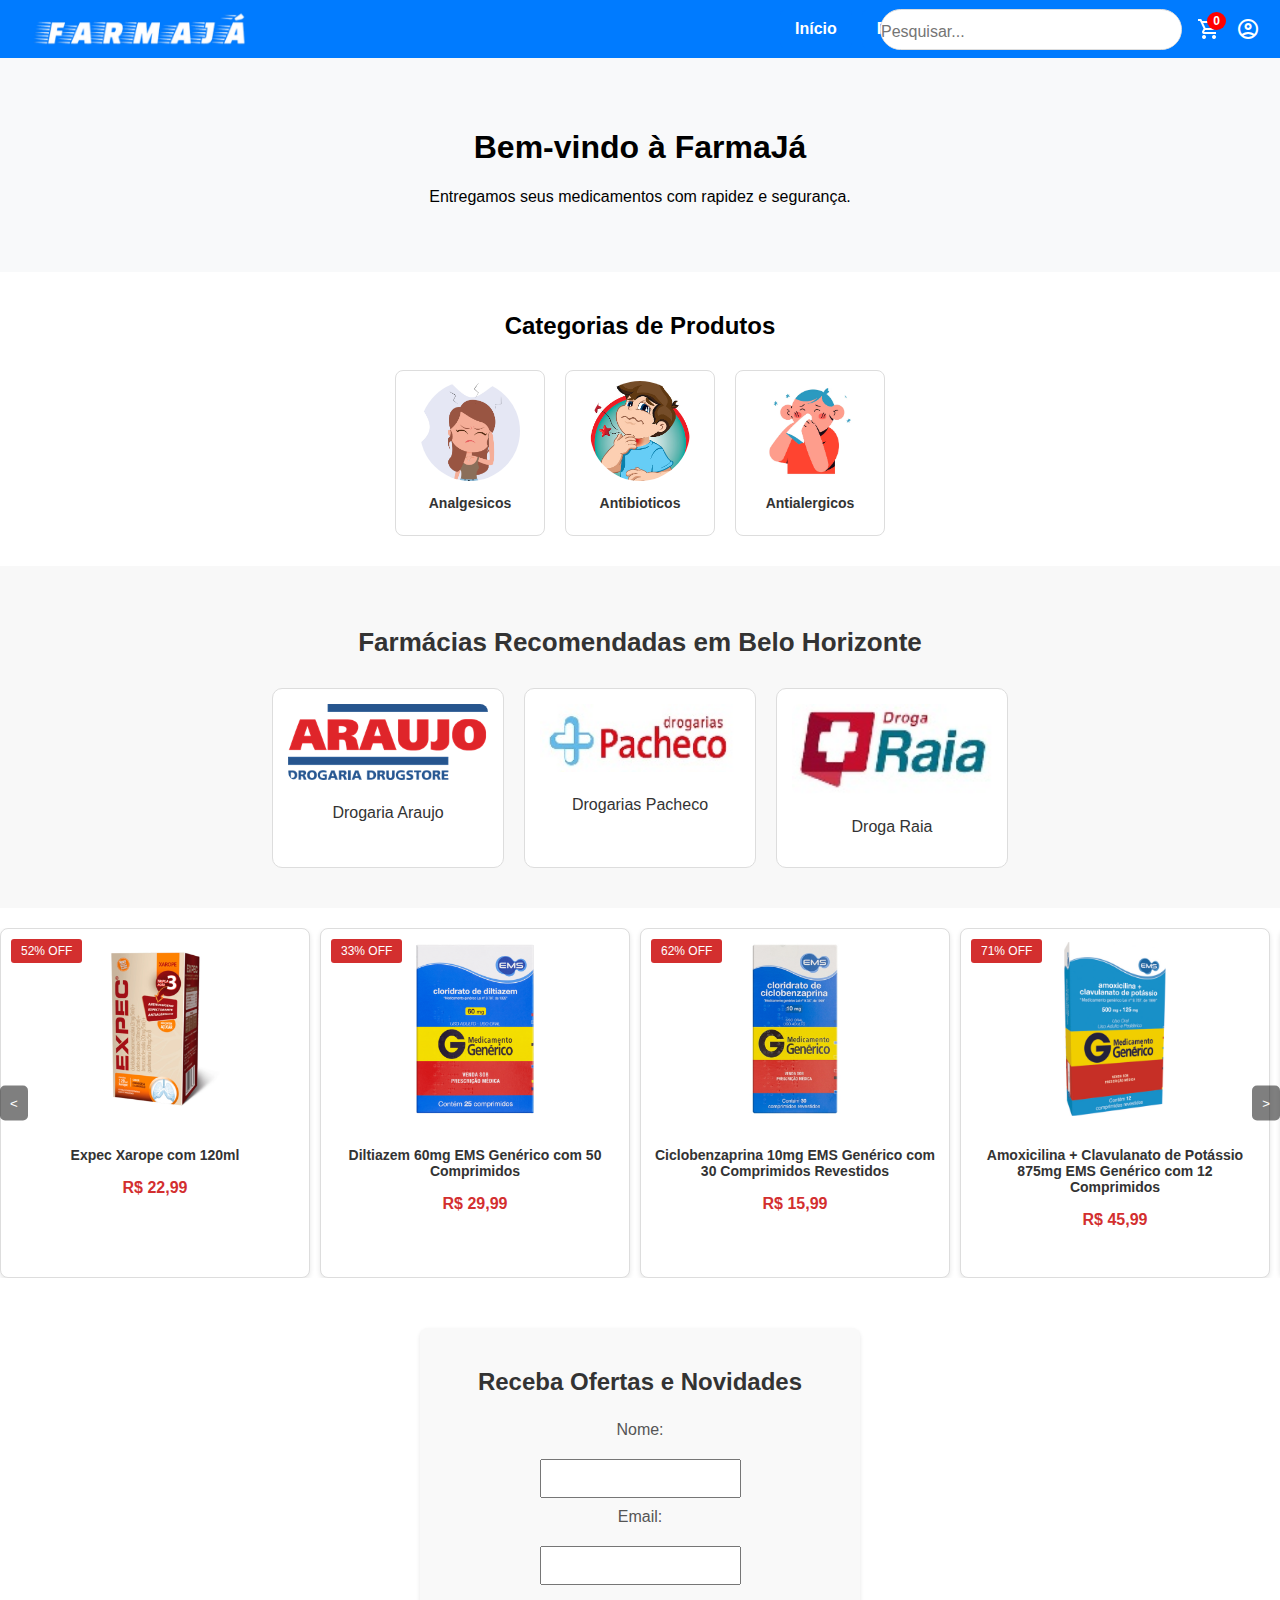
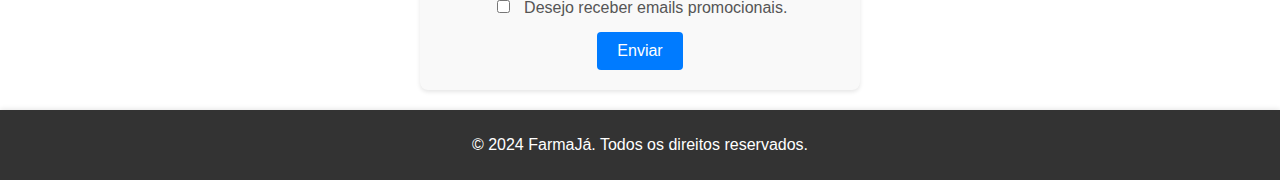
<file: FarmaJá/FarmaJá/VIEW/html/index.html>
<!DOCTYPE html>
<html lang="pt">
<head>
    <meta charset="UTF-8">
    <meta name="viewport" content="width=device-width, initial-scale=1.0">
    <title>FarmaJá - Home</title>
    <link rel="stylesheet" href="../css/styles.css">
    <link rel="stylesheet" href="https://fonts.googleapis.com/css2?family=Material+Symbols+Outlined:opsz,wght,FILL,GRAD@20..48,100..700,0..1,-50..200&icon_names=account_circle" />
</head>
<body>
<!-- Cabeçalho -->
<header>
    <div class="nav-container">
        <a href="index.html" class="logo">
            <img src="../images/logo.png" alt="Logo" />
        </a>
        <nav>
            <a href="../html/index.html" class="index-button">Início</a>
            <a href="../html/produtos.html" class="product-button">Produtos</a>
            <a href="../html/contato.html" class="contact-button">Contato</a>
            <a href="../html/mapa.html" class="map-button">Mapa</a>
        </nav>
        <div class="header-actions">
            <form action="../php/search.php" method="get" class="search-form">
                <input type="text" name="query" placeholder="Pesquisar...">
            </form>
            <a href="../html/carrinho.html" class="cart-icon">
                <img src="../images/cart-icon.png" alt="Carrinho">
                <span class="cart-count">0</span>
            </a>
            <div class="user-dropdown">
                <span class="material-symbols-outlined" alt="Usuário" class="user-icon">account_circle</span>
                <ul class="dropdown-menu">
                    <li><a href="../php/registro.php">Registrar</a></li>
                    <li><a href="../php/login.php">Login</a></li>
                </ul>
            </div>
        </div>
    </div>
</header>

<!-- Seção Principal -->
<section class="hero">
    <h1>Bem-vindo à FarmaJá</h1>
    <p>Entregamos seus medicamentos com rapidez e segurança.</p>
</section>

<!-- Seção de Categorias -->
<section class="categories">
    <h2>Categorias de Produtos</h2>
    <div class="category-list">
        <div class="category">
            <a href="../html/produtos-detalhes.html?categoria=analgesicos">
                <img src="../images/analgesicos.jpg" alt="Analgesicos">
                <h3>Analgesicos</h3>
            </a>
        </div>
        <div class="category">
            <a href="../html/produtos-detalhes.html?categoria=antibioticos">
                <img src="../images/antibioticos.jpg" alt="Antibioticos">
                <h3>Antibioticos</h3>
            </a>
        </div>
        <div class="category">
            <a href="../html/produtos-detalhes.html?categoria=antialergicos">
                <img src="../images/antialergicos.avif" alt="Antialergicos">
                <h3>Antialergicos</h3>
            </a>
        </div>
    </div>
</section>

<!-- Seção de Indicações de Farmácias -->
<section class="pharmacy-recommendations">
    <h2>Farmácias Recomendadas em Belo Horizonte</h2>
    <div class="pharmacy-list">
        <div class="pharmacy">
            <a href="https://www.araujo.com.br/" target="_blank">
                <img src="../images/araujo.png" alt="Drogaria Araujo">
                <h3>Drogaria Araujo</h3>
            </a>
        </div>
        <div class="pharmacy">
            <a href="https://www.drogariaspacheco.com.br/" target="_blank">
                <img src="../images/pacheco.jpg" alt="Drogarias Pacheco">
                <h3>Drogarias Pacheco</h3>
            </a>
        </div>
        <div class="pharmacy">
            <a href="https://www.drogaraia.com.br/" target="_blank">
                <img src="../images/drogaraia.jpg" alt="Drogaria Droga Raia">
                <h3>Droga Raia</h3>
            </a>
        </div>
    </div>
</section>

<div class="carousel">
    <div class="slides" id="slides">
        <!-- Slide 1 -->
        <div class="slide" >
            <!-- Produto 1 -->
            <div onclick="window.location='produtos-detalhes.html?id=1'" class="product-card">
                <span class="discount-badge">52% OFF</span>
                <img src="../images/expec.jpg" alt="Produto 1">
                <div class="product-info">
                    <h3 class="product-title">Expec Xarope com 120ml</h3>
                    <p class="product-price">R$ 22,99</p>
                </div>
            </div>
        </div>
        <div class="slide" >
            <!-- Produto 2 -->
            <div onclick="window.location='produtos-detalhes.html?id=2'" class="product-card">
                <span class="discount-badge">33% OFF</span>
                <img src="../images/diltiazem.png" alt="Produto 2">
                <div class="product-info">
                    <h3 class="product-title">Diltiazem 60mg EMS Genérico com 50 Comprimidos</h3>
                    <p class="product-price">R$ 29,99</p>
                </div>
            </div>
        </div>      
        <div class="slide">
            <!-- Produto 3 -->
            <div onclick="window.location='produtos-detalhes.html?id=3'" class="product-card">
                <span class="discount-badge">62% OFF</span>
                <img src="../images/ciclobenzaprina.png" alt="Produto 3">
                <div class="product-info">
                    <h3 class="product-title">Ciclobenzaprina 10mg EMS Genérico com 30 Comprimidos Revestidos</h3>
                    <p class="product-price">R$ 15,99</p>
                </div>
            </div>
        </div>
        <div class="slide">
            <!-- Produto 4 -->
            <div onclick="window.location='produtos-detalhes.html?id=4'" class="product-card">
                <span class="discount-badge">71% OFF</span>
                <img src="../images/amoxicilina.png" alt="Produto 4">
                <div class="product-info">
                    <h3 class="product-title">Amoxicilina + Clavulanato de Potássio 875mg EMS Genérico com 12 Comprimidos</h3>
                    <p class="product-price">R$ 45,99</p>
                </div>
            </div>
        </div>
        <div class="slide">
            <!-- Produto 5 -->
            <div onclick="window.location='produtos-detalhes.html?id=5'" class="product-card">
                <span class="discount-badge">19% OFF</span>
                <img src="../images/novalgina.jpg" alt="Produto 5">
                <div class="product-info">
                    <h3 class="product-title">Novalgina 1G 20 Comprimidos Dipirona</h3>
                    <p class="product-price">R$ 33,89</p>
                </div>
            </div>
        </div>
        <div class="slide">
            <!-- Produto 6 -->
            <div onclick="window.location='produtos-detalhes.html?id=6'" class="product-card">
                <span class="discount-badge">67% OFF</span>
                <img src="../images/lamotrigina.png" alt="Produto 6">
                <div class="product-info">
                    <h3 class="product-title">Lamotrigina 50mg Eurofarma Genérico com 30 Comprimidos</h3>
                    <p class="product-price">R$ 13,99</p>
                </div>
            </div>
        </div>
        <div class="slide">
            <!-- Produto 7 -->
            <div onclick="window.location='produtos-detalhes.html?id=7'" class="product-card">
                <span class="discount-badge">54% OFF</span>
                <img src="../images/aripiprazol.png" alt="Produto 7">
                <div class="product-info">
                    <h3 class="product-title">Aripiprazol 10mg Nova Química Genérico com 30 Comprimidos</h3>
                    <p class="product-price">R$ 101,99</p>
                </div>
            </div>
        </div>
        <div class="slide">
            <!-- Produto 8 -->
            <div onclick="window.location='produtos-detalhes.html?id=8'" class="product-card">
                <span class="discount-badge">83% OFF</span>
                <img src="../images/rosuvastatina.png" alt="Produto 8">
                <div class="product-info">
                    <h3 class="product-title">Rosuvastatina 20mg EMS Genérico com 30 Comprimidos</h3>
                    <p class="product-price">R$ 28,99</p>
                </div>
            </div>
        </div>
        <div class="slide">
            <!-- Produto 9 -->
            <div onclick="window.location='produtos-detalhes.html?id=9'" class="product-card">
                <span class="discount-badge">3% OFF</span>
                <img src="../images/fisioton.jpg" alt="Produto 9">
                <div class="product-info">
                    <h3 class="product-title">Fisioton 400mg com 60 Comprimidos</h3>
                    <p class="product-price">R$ 186,89</p>
                </div>
            </div>
        </div>
        <div class="slide">
            <!-- Produto 10 -->
            <div onclick="window.location='produtos-detalhes.html?id=10'" class="product-card">
                <span class="discount-badge">23% OFF</span>
                <img src="../images/allegraD.png" alt="Produto 10">
                <div class="product-info">
                    <h3 class="product-title">Allegra 120mg Antialérgico com 10 Comprimidos</h3>
                    <p class="product-price">R$ 64,89</p>
                </div>
            </div>
        </div>
        <div class="slide">
            <!-- Produto 11 -->
            <div onclick="window.location='produtos-detalhes.html?id=11'" class="product-card">
                <span class="discount-badge">64% OFF</span>
                <img src="../images/noxx.jpg" alt="Produto 11">
                <div class="product-info">
                    <h3 class="product-title">Noxx 40Mg Solução Injetável 0,4ml com 10 Seringas Preenchidas + Sistema de Segurança</h3>
                    <p class="product-price">R$ 295,99</p>
                </div>
            </div>
        </div>
        <div class="slide">
            <!-- Produto 12 -->
            <div onclick="window.location='produtos-detalhes.html?id=12'" class="product-card">
                <span class="discount-badge">16% OFF</span>
                <img src="../images/enterogermina.jpg" alt="Produto 12">
                <div class="product-info">
                    <h3 class="product-title">Probiótico Enterogermina Plus 5ml com 5 Frascos</h3>
                    <p class="product-price">R$ 39,99</p>
                </div>
            </div>
        </div>
    </div>
    <button class="prev" id="prev"><</button>
    <button class="next" id="next">></button>
</div>

<section class="newsletter-consent">
    <h2>Receba Ofertas e Novidades</h2>
    <form id="newsletterConsentForm" method="POST" class="newsletter-consent-form">
        <label for="nome">Nome:</label>
        <input type="text" id="nome" name="nome" required>
        
        <label for="email">Email:</label>
        <input type="email" id="email" name="email" required>
        
        <label>
            <input type="checkbox" id="promotional_emails" name="promotional_emails">
            Desejo receber emails promocionais.
        </label>
        
        <button type="button" id="submitBtn">Enviar</button>
        <div id="responseMessage"></div>
    </form>    
</section>

<!-- Rodapé -->
<footer>
    <p>&copy; 2024 FarmaJá. Todos os direitos reservados.</p>
</footer>

<script src="../js/scripts.js"></script>
<script src="../js/forms.js"></script>
</body>
</html>
</file>
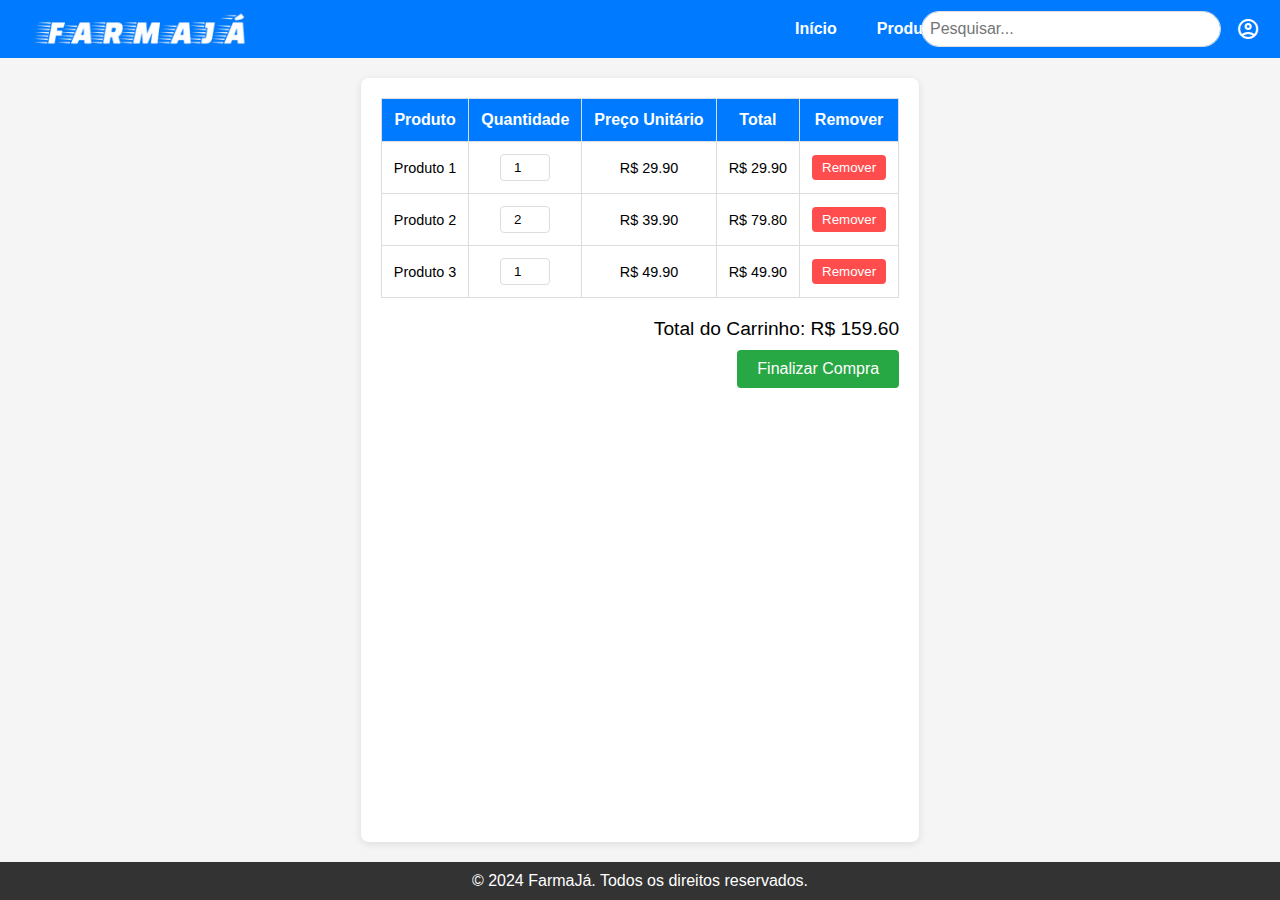
<file: FarmaJá/FarmaJá/VIEW/html/carrinho.html>
<!DOCTYPE html>
<html lang="pt">
<head>
    <meta charset="UTF-8">
    <meta name="viewport" content="width=device-width, initial-scale=1.0">
    <title>Carrinho de Compras</title>
    <link rel="stylesheet" href="../css/cart.css">
    <link rel="stylesheet" href="https://fonts.googleapis.com/css2?family=Material+Symbols+Outlined:opsz,wght,FILL,GRAD@20..48,100..700,0..1,-50..200&icon_names=account_circle" />
</head>
<body>
    <!-- Cabeçalho -->
    <header>
        <div class="nav-container">
            <a href="index.html" class="logo">
                <img src="../images/logo.png" alt="Logo" />
            </a>
            <nav>
                <a href="../html/index.html" class="index-button">Início</a>
                <a href="../html/produtos.html" class="product-button">Produtos</a>
                <a href="../html/contato.html" class="contact-button">Contato</a>
                <a href="../html/mapa.html" class="map-button">Mapa</a>
            </nav>
            <div class="header-actions">
                <form action="../php/search.php" method="get" class="search-form">
                    <input type="text" name="query" placeholder="Pesquisar...">
                </form>
                <div class="user-dropdown">
                    <span class="material-symbols-outlined" alt="Usuário" class="user-icon">account_circle</span>
                    <ul class="dropdown-menu">
                        <li><a href="../html/registro.html">Registrar</a></li>
                        <li><a href="../html/login.html">Login</a></li>
                    </ul>
                </div>
            </div>
        </div>
    </header>

    <!-- Seção do Carrinho -->
    <main class="cart-container">
        <table class="cart-table">
            <thead>
                <tr>
                    <th>Produto</th>
                    <th>Quantidade</th>
                    <th>Preço Unitário</th>
                    <th>Total</th>
                    <th>Remover</th>
                </tr>
            </thead>
            <tbody id="cart-items">
                <!-- Os itens do carrinho serão inseridos dinamicamente aqui -->
            </tbody>
        </table>

        <!-- Total Geral -->
        <div class="cart-summary">
            <p>Total do Carrinho: <span id="cart-total">R$ 0,00</span></p>
            <button id="checkout-button">Finalizar Compra</button>
        </div>
    </main>

    <!-- Rodapé -->
    <footer>
        <p>&copy; 2024 FarmaJá. Todos os direitos reservados.</p>
    </footer>

    <script src="../js/cart.js"></script>
</body>
</html>
</file>
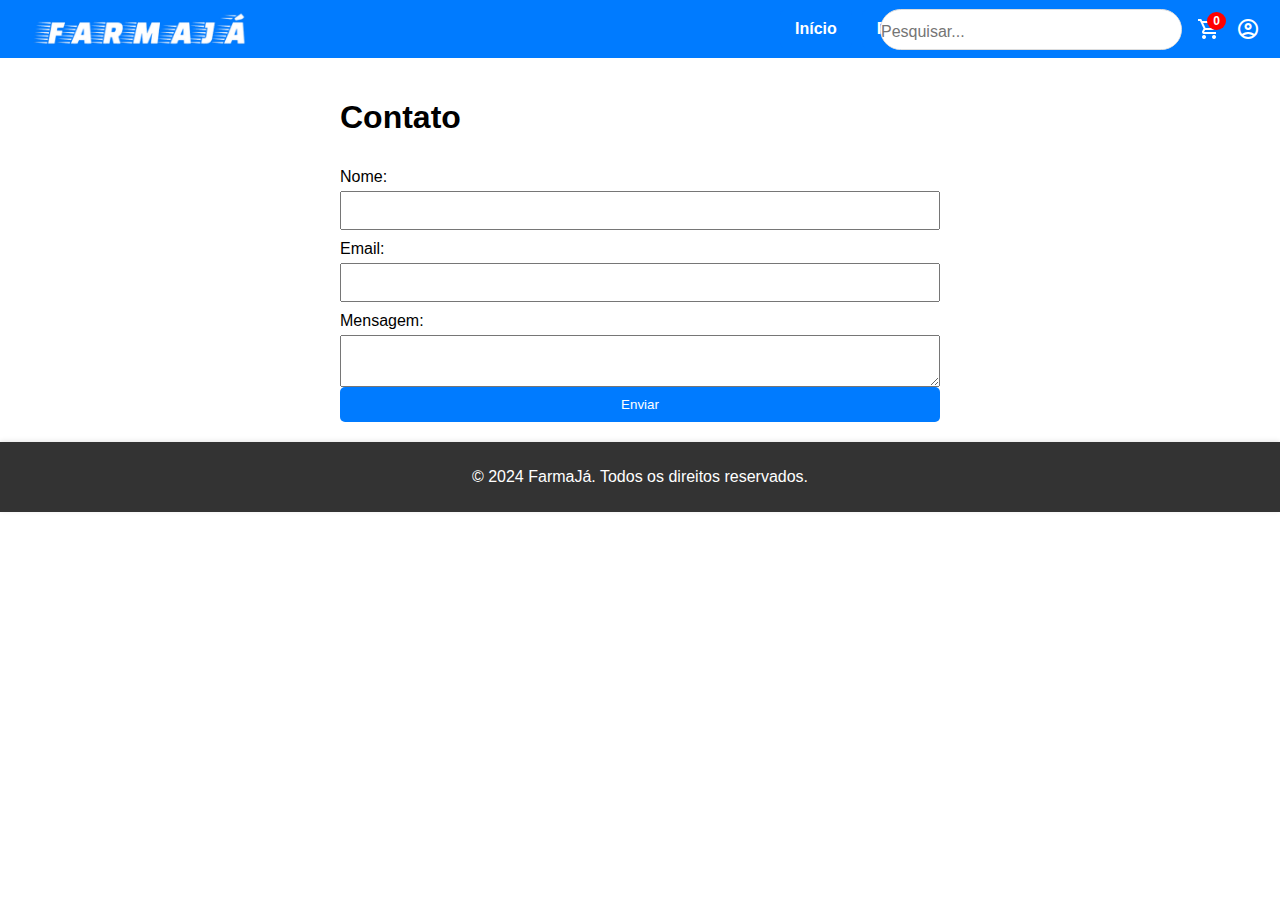
<file: FarmaJá/FarmaJá/VIEW/html/contato.html>
<!DOCTYPE html>
<html lang="pt">
<head>
    <meta charset="UTF-8">
    <meta name="viewport" content="width=device-width, initial-scale=1.0">
    <title>FarmaJá - Contato</title>
    <link rel="stylesheet" href="../css/styles.css">
    <link rel="stylesheet" href="https://fonts.googleapis.com/css2?family=Material+Symbols+Outlined:opsz,wght,FILL,GRAD@20..48,100..700,0..1,-50..200&icon_names=account_circle" />
</head>
<body>
<!-- Cabeçalho -->
<header>
    <div class="nav-container">
        <a href="index.html" class="logo">
            <img src="../images/logo.png" alt="Logo" />
        </a>
        <nav>
            <a href="../html/index.html" class="index-button">Início</a>
            <a href="../html/produtos.html" class="product-button">Produtos</a>
            <a href="../html/contato.html" class="contact-button">Contato</a>
            <a href="../html/mapa.html" class="map-button">Mapa</a>
        </nav>
        <div class="header-actions">
            <form action="../php/search.php" method="get" class="search-form">
                <input type="text" name="query" placeholder="Pesquisar...">
            </form>
            <a href="../html/carrinho.html" class="cart-icon">
                <img src="../images/cart-icon.png" alt="Carrinho">
                <span class="cart-count">0</span>
            </a>
            <div class="user-dropdown">
                <span class="material-symbols-outlined" alt="Usuário" class="user-icon">account_circle</span>
                <ul class="dropdown-menu">
                    <li><a href="../html/registro.html">Registrar</a></li>
                    <li><a href="../html/login.html">Login</a></li>
                </ul>
            </div>
        </div>
    </div>
</header>

    <!-- Seção de Contato -->
    <section class="contact">
        <h1>Contato</h1>
        <form action="../php/enviar-contato.php" method="post">
            <label for="nome">Nome:</label>
            <input type="text" id="nome" name="nome" required>

            <label for="email">Email:</label>
            <input type="email" id="email" name="email" required>

            <label for="mensagem">Mensagem:</label>
            <textarea id="mensagem" name="mensagem" required></textarea>

            <button type="submit">Enviar</button>
        </form>
    </section>

    <!-- Rodapé -->
    <footer>
        <p>&copy; 2024 FarmaJá. Todos os direitos reservados.</p>
    </footer>
    <script src="../js/scripts.js"></script>
</body>
</html>
</file>
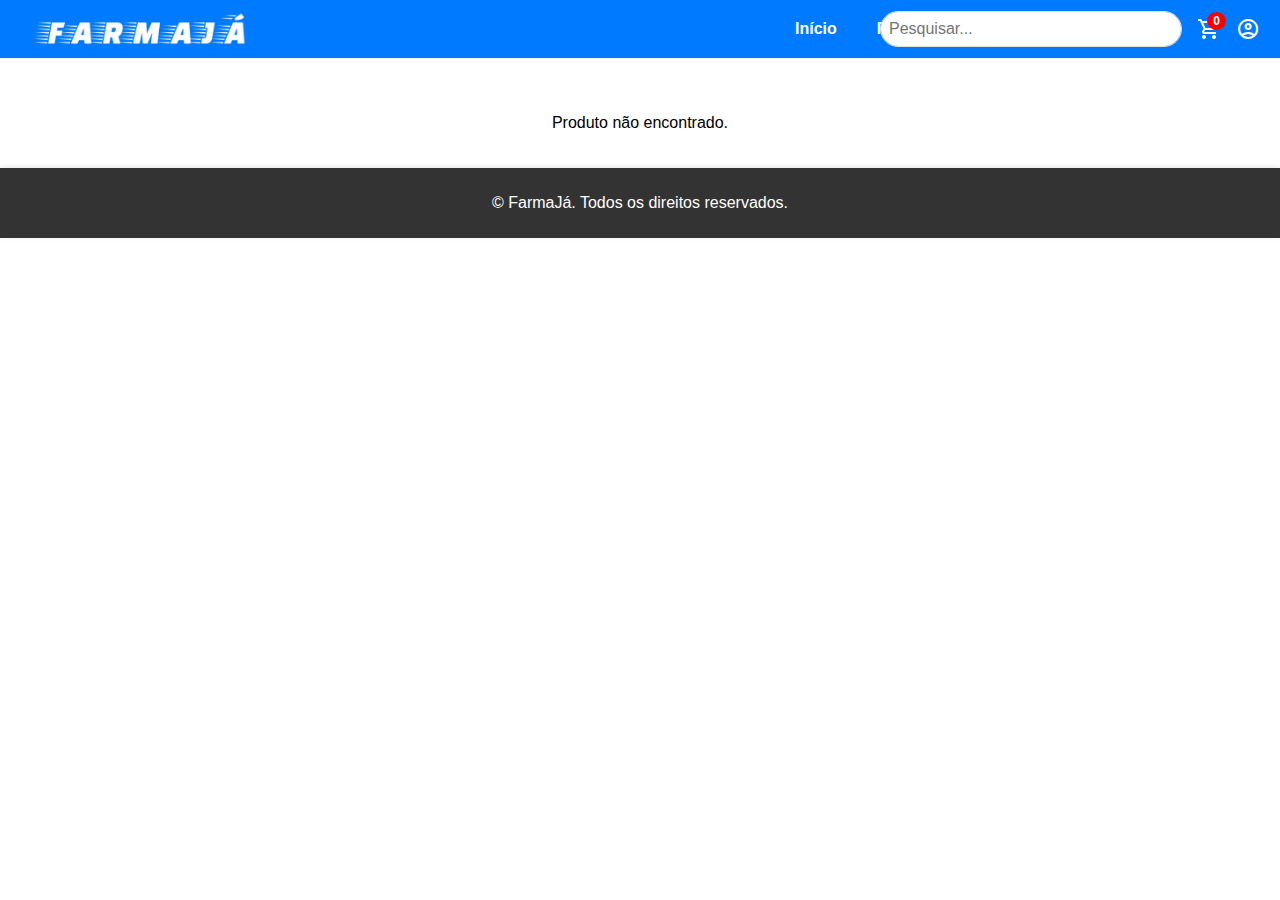
<file: FarmaJá/FarmaJá/VIEW/html/produtos-detalhes.html>
<!DOCTYPE html>
<html lang="pt">
<head>
    <meta charset="UTF-8">
    <meta name="viewport" content="width=device-width, initial-scale=1.0">
    <title>FarmaJá - Detalhes do Produto</title>
    <link rel="stylesheet" href="../css/product-details.css">
    <link rel="stylesheet" href="https://fonts.googleapis.com/css2?family=Material+Symbols+Outlined:opsz,wght,FILL,GRAD@20..48,100..700,0..1,-50..200&icon_names=account_circle" />
</head>
<body>
<!-- Cabeçalho -->
<header>
    <div class="nav-container">
        <a href="index.html" class="logo">
            <img src="../images/logo.png" alt="Logo" />
        </a>
        <nav>
            <a href="../html/index.html" class="index-button">Início</a>
            <a href="../html/produtos.html" class="product-button">Produtos</a>
            <a href="../html/contato.html" class="contact-button">Contato</a>
            <a href="../html/mapa.html" class="map-button">Mapa</a>
        </nav>
        <div class="header-actions">
            <form action="../php/search.php" method="get" class="search-form">
                <input type="text" name="query" placeholder="Pesquisar...">
            </form>
            <a href="../html/carrinho.html" class="cart-icon">
                <img src="../images/cart-icon.png" alt="Carrinho">
                <span class="cart-count">0</span>
            </a>
            <div class="user-dropdown">
                <span class="material-symbols-outlined" alt="Usuário" class="user-icon">account_circle</span>
                <ul class="dropdown-menu">
                    <li><a href="../html/registro.html">Registrar</a></li>
                    <li><a href="../html/login.html">Login</a></li>
                </ul>
            </div>
        </div>
    </div>
</header>

    <!-- Seção de Detalhes do Produto -->
    <section class="product-details">
        <div id="product-container">
            <div class="product-card">
                <img src="../images/expec.jpg"  alt="Produto 1">
                <div class="product-info">
                    <h3 class="product-title">Expec Xarope com 120ml</h3>
                    <p class="product-price">R$ 22,99</p>
                </div>
            </div>
        </div>
    </section>

    <!-- Rodapé -->
    <footer>
        <p>&copy; FarmaJá. Todos os direitos reservados.</p>
    </footer>
    <script src="../js/product-details.js"></script>
</body>
</html>
</file>
<file: FarmaJá/FarmaJá/VIEW/css/styles.css>
body {
    font-family: Arial, sans-serif;
    margin: 0;
    padding: 0;
}

/* Estilo para o cabeçalho */
header {
    background-color: #007bff;
    color: white;
    padding: 10px 20px;
    position: sticky;
    top: 0;
    z-index: 1000;
    display: flex;
    justify-content: center; /* Centraliza o conteúdo horizontalmente */
    align-items: center;
}

/* Estilo para o contêiner do cabeçalho */
.nav-container {
    display: flex;
    align-items: center;
    justify-content: space-between; /* Espaça uniformemente os itens */
    width: 100%;
    max-width: 1200px; /* Define a largura máxima do cabeçalho */
    margin-left: 750px; /* Move o cabeçalho mais para a direita */
    margin-right: 0; /* Garante que não haja margem à direita */
}

/* Estilo para a barra de navegação */
nav {
    display: flex;
    align-items: center;
}

nav a {
    text-decoration: none;
    color: white; /* Cor dos links */
    font-weight: bold;
    padding: 5px 10px;
    transition: color 0.3s;
}

nav a:hover {
    color: #ffcc00; /* Cor de destaque ao passar o mouse */
}

/* Estilo do logo */
.logo {
    position: absolute; /* Posiciona o logo no canto superior esquerdo */
    left: 20px; /* Margem da esquerda */
    display: flex;
    align-items: center;
}

.logo img {
    height: 200px; /* Aumenta a altura do logo */
    width: auto; /* Mantém a proporção da imagem */
}

/* Estilo para o botão de mapa */
.index-button {
    background-color: #007bff;
    color: white;
    text-decoration: none;
    padding: 10px 15px;
    border-radius: 5px;
    font-weight: bold;
    margin-left: 10px;
    transition: background-color 0.3s ease;
}

.index-button:hover {
    background-color: #0056b3; /* Tom mais escuro ao passar o mouse */
}

.product-button {
    background-color: #007bff;
    color: white;
    text-decoration: none;
    padding: 10px 15px;
    border-radius: 5px;
    font-weight: bold;
    margin-left: 10px;
    transition: background-color 0.3s ease;
}

.product-button:hover {
    background-color: #0056b3; /* Tom mais escuro ao passar o mouse */
}

.contact-button {
    background-color: #007bff;
    color: white;
    text-decoration: none;
    padding: 10px 15px;
    border-radius: 5px;
    font-weight: bold;
    margin-left: 10px;
    transition: background-color 0.3s ease;
}

.contact-button:hover {
    background-color: #0056b3; /* Tom mais escuro ao passar o mouse */
}

.map-button {
    background-color: #007bff;
    color: white;
    text-decoration: none;
    padding: 10px 15px;
    border-radius: 5px;
    font-weight: bold;
    margin-left: 10px;
    transition: background-color 0.3s ease;
}

.map-button:hover {
    background-color: #0056b3; /* Tom mais escuro ao passar o mouse */
}

/* Ações do cabeçalho no canto direito */
.header-actions {
    position: absolute;
    right: 20px; /* Posiciona à direita */
    display: flex;
    align-items: center;
    gap: 15px;
}

/* Barra de pesquisa */
.search-form {
    display: flex;
    align-items: center;
    border: 1px solid #ddd;
    border-radius: 32px;
    overflow: hidden;
    background-color: white; /* Fundo branco para o campo de pesquisa */
    width: 300px; /* Alonga a barra de pesquisa */
}

.search-form input {
    border: none;
    padding: 8px;
    width: 100%; /* Ocupa todo o espaço disponível */
    outline: none;
    font-size: 16px; /* Aumenta o tamanho da fonte */
}

/* Ícone do carrinho */
.cart-icon {
    position: relative;
    display: flex;
    align-items: center;
}

.cart-icon img {
    width: 24px;
    height: 24px;
}

.cart-count {
    position: absolute;
    top: -5px;
    right: -5px;
    background-color: #ff0000;
    color: white;
    border-radius: 50%;
    padding: 2px 6px;
    font-size: 12px;
    font-weight: bold;
}

/* Ícone de usuário e lista suspensa */
.user-dropdown {
    position: relative;
    display: flex;
    align-items: center;
    cursor: pointer;
}

.user-icon {
    width: 32px;
    height: 32px;
}

.dropdown-menu {
    display: none;
    position: absolute;
    right: 0;
    top: 110%; /* Abaixo do ícone do usuário */
    background-color: white;
    border: 1px solid #ccc;
    border-radius: 4px;
    box-shadow: 0 4px 6px rgba(0, 0, 0, 0.1);
    list-style: none;
    padding: 10px 0;
    margin: 0;
    z-index: 1000;
    width: 150px;
}

.dropdown-menu li {
    padding: 10px 20px;
    text-align: left;
}

.dropdown-menu li a {
    text-decoration: none;
    color: #333;
    font-size: 14px;
    display: block;
}

.dropdown-menu li:hover {
    background-color: #f5f5f5;
}

/* Mostra a lista suspensa ao passar o mouse */
.user-dropdown:hover .dropdown-menu {
    display: block;
}

.hero {
    background-color: #f8f9fa;
    text-align: center;
    padding: 50px 0;
}

/* Estilo para a seção de indicações de farmácias */
.pharmacy-recommendations {
    padding: 40px 20px;
    background-color: #f8f8f8;
    text-align: center;
}

.pharmacy-recommendations h2 {
    margin-bottom: 30px;
    font-size: 26px;
    color: #333;
}

.pharmacy-list {
    display: flex;
    flex-wrap: wrap;
    justify-content: center;
    gap: 20px;
}

.pharmacy {
    border: 1px solid #ddd;
    border-radius: 10px;
    padding: 15px;
    width: 200px;
    text-align: center;
    transition: transform 0.3s;
    background-color: #fff;
}

.pharmacy:hover {
    transform: scale(1.05);
}

.pharmacy img {
    width: 100%;
    height: auto;
    border-radius: 8px;
    margin-bottom: 10px;
}

.pharmacy h3 {
    margin-top: 10px;
    font-size: 16px;
    color: #333;
    font-weight: normal;
}

.pharmacy a {
    text-decoration: none;
    color: inherit;
}

/* Estilo para o carrossel */
.carousel {
    position: relative;
    max-width: 100%;
    margin: 20px auto;
    overflow: hidden;
}


.slides {
    display: flex;
    transition: transform 0.5s ease-in-out; /* Adicionando transição suave */
    width: calc(100% * 6); /* Largura baseada no número de produtos visíveis */
}

.slide {
    flex: 0 0 auto;
    width: 320px; /* Ajustar largura de cada slide conforme necessário */
}

.slide:hover{
    transform: scale(1.05); /* Aumenta a escala ao passar o mouse */
    z-index: 1; /* Garante que a div em destaque esteja acima das outras */
}

.product-card {
    position: relative; /* Para permitir a posição absoluta do badge */
    border: 1px solid #ddd;
    border-radius: 8px;
    overflow: hidden;
    background-color: #fff;
    text-align: center;
    padding: 10px;
    box-shadow: 0 2px 5px rgba(0, 0, 0, 0.1);
    margin-right: 10px; /* Espaço entre os cartões de produtos */
    flex: 1 0 calc(100% / 6); /* Ajuste o tamanho para exibir 6 produtos ao mesmo tempo */
    box-sizing: border-box;
    height: 350px;
}

.product-card img {
    width: 180px; /* Ajuste para caber na área do slide */
    height: auto;
    object-fit: cover;
    max-height: 200px; /* Ajuste a altura máxima das imagens */
}

.product-info {
    padding: 10px 0;
}

.product-title {
    font-size: 14px;
    margin-bottom: 8px;
    color: #333;
}

.product-price {
    font-size: 16px;
    font-weight: bold;
    color: #d32f2f;
}

.discount-badge {
    position: absolute;
    top: 10px;
    left: 10px;
    background-color: #d32f2f;
    color: #fff;
    padding: 5px 10px;
    font-size: 12px;
    border-radius: 3px;
    z-index: 10; /* Garante que o badge esteja acima da imagem */
}

/* Botões de navegação */
.prev, .next {
    position: absolute;
    top: 50%;
    transform: translateY(-50%);
    background-color: rgba(0, 0, 0, 0.5);
    color: white;
    border: none;
    padding: 10px;
    cursor: pointer;
    z-index: 10;
}

.prev {
    left: 0;
}

.next {
    right: 0;
}

/* Estilos gerais para a seção de consentimento */
.newsletter-consent {
    background-color: #f9f9f9;
    padding: 20px;
    border-radius: 8px;
    box-shadow: 0 2px 4px rgba(0, 0, 0, 0.1);
    max-width: 400px;
    margin: 20px auto;
    text-align: center;
    font-family: Arial, sans-serif;
    margin-top: 50px;
}

.newsletter-consent h2 {
    font-size: 1.5em;
    margin-bottom: 15px;
    color: #333;
}

.newsletter-consent form {
    display: flex;
    flex-direction: column;
    align-items: center;
}

.newsletter-consent label {
    margin-bottom: 15px;
    font-size: 1em;
    color: #555;
}

.newsletter-consent input[type="checkbox"] {
    margin-right: 10px;
    cursor: pointer;
}

.newsletter-consent button {
    background-color: #007bff;
    color: white;
    border: none;
    padding: 10px 20px;
    border-radius: 4px;
    font-size: 1em;
    cursor: pointer;
    transition: background-color 0.3s ease;
}

.newsletter-consent button:hover {
    background-color: #0056b3;
}

.product-details {
    text-align: center;
    padding: 20px;
}

.contact {
    padding: 20px;
    max-width: 600px;
    margin: auto;
}

form {
    display: flex;
    flex-direction: column;
}

label {
    margin-top: 10px;
}

input, textarea {
    padding: 10px;
    margin-top: 5px;
}

button {
    background-color: #007bff;
    color: white;
    border: none;
    padding: 10px;
    border-radius: 5px;
    cursor: pointer;
}

button:hover {
    background-color: #0056b3;
}

footer {
    background-color: #333;
    color: white;
    text-align: center;
    padding: 10px 0;
    width: 100%;
    margin-top: auto;
    box-shadow: 0 -1px 5px rgba(0, 0, 0, 0.1);
}

.categories {
    padding: 20px;
    text-align: center;
}

.categories h2 {
    margin-bottom: 20px;
}

.category-list {
    display: flex;
    flex-wrap: wrap;
    justify-content: center; /* Alinha as categorias no centro */
}

.category {
    border: 1px solid #ddd;
    border-radius: 8px;
    margin: 10px;
    padding: 10px;
    width: 150px; /* Diminuir largura do contêiner */
    text-align: center;
    box-sizing: border-box;
}

.category img {
    width: 100px;  /* Define uma largura menor para as imagens */
    height: 100px; /* Define uma altura menor para as imagens */
    border-radius: 50%; /* Faz a imagem ficar redonda */
    object-fit: cover;  /* Garante que a imagem cubra o elemento sem distorção */
    margin-bottom: 10px; /* Adiciona espaço abaixo da imagem */
}

.category h3 {
    margin-top: 0; /* Remove a margem superior do título */
    font-size: 14px; /* Ajusta o tamanho da fonte do título */
}

.category a {
    text-decoration: none;
    color: #333;
}
</file>
<file: FarmaJá/FarmaJá/VIEW/css/product-details.css>
body {
    font-family: Arial, sans-serif;
    margin: 0;
    padding: 0;
}

/* Estilo para o cabeçalho */
header {
    background-color: #007bff;
    color: white;
    padding: 10px 20px;
    position: sticky;
    top: 0;
    z-index: 1000;
    display: flex;
    justify-content: center; /* Centraliza o conteúdo horizontalmente */
    align-items: center;
}

/* Estilo para o contêiner do cabeçalho */
.nav-container {
    display: flex;
    align-items: center;
    justify-content: space-between; /* Espaça uniformemente os itens */
    width: 100%;
    max-width: 1200px; /* Define a largura máxima do cabeçalho */
    margin-left: 750px; /* Move o cabeçalho mais para a direita */
    margin-right: 0; /* Garante que não haja margem à direita */
}

/* Estilo para a barra de navegação */
nav {
    display: flex;
    align-items: center;
}

nav a {
    text-decoration: none;
    color: white; /* Cor dos links */
    font-weight: bold;
    padding: 5px 10px;
    transition: color 0.3s;
}

nav a:hover {
    color: #ffcc00; /* Cor de destaque ao passar o mouse */
}

/* Estilo do logo */
.logo {
    position: absolute; /* Posiciona o logo no canto superior esquerdo */
    left: 20px; /* Margem da esquerda */
    display: flex;
    align-items: center;
}

.logo img {
    height: 200px; /* Aumenta a altura do logo */
    width: auto; /* Mantém a proporção da imagem */
}

/* Estilo para o botão de mapa */
.index-button {
    background-color: #007bff;
    color: white;
    text-decoration: none;
    padding: 10px 15px;
    border-radius: 5px;
    font-weight: bold;
    margin-left: 10px;
    transition: background-color 0.3s ease;
}

.index-button:hover {
    background-color: #0056b3; /* Tom mais escuro ao passar o mouse */
}

.product-button {
    background-color: #007bff;
    color: white;
    text-decoration: none;
    padding: 10px 15px;
    border-radius: 5px;
    font-weight: bold;
    margin-left: 10px;
    transition: background-color 0.3s ease;
}

.product-button:hover {
    background-color: #0056b3; /* Tom mais escuro ao passar o mouse */
}

.contact-button {
    background-color: #007bff;
    color: white;
    text-decoration: none;
    padding: 10px 15px;
    border-radius: 5px;
    font-weight: bold;
    margin-left: 10px;
    transition: background-color 0.3s ease;
}

.contact-button:hover {
    background-color: #0056b3; /* Tom mais escuro ao passar o mouse */
}

.map-button {
    background-color: #007bff;
    color: white;
    text-decoration: none;
    padding: 10px 15px;
    border-radius: 5px;
    font-weight: bold;
    margin-left: 10px;
    transition: background-color 0.3s ease;
}

.map-button:hover {
    background-color: #0056b3; /* Tom mais escuro ao passar o mouse */
}

/* Ações do cabeçalho no canto direito */
.header-actions {
    position: absolute;
    right: 20px; /* Posiciona à direita */
    display: flex;
    align-items: center;
    gap: 15px;
}

/* Barra de pesquisa */
.search-form {
    display: flex;
    align-items: center;
    border: 1px solid #ddd;
    border-radius: 32px;
    overflow: hidden;
    background-color: white; /* Fundo branco para o campo de pesquisa */
    width: 300px; /* Alonga a barra de pesquisa */
}

.search-form input {
    border: none;
    padding: 8px;
    width: 100%; /* Ocupa todo o espaço disponível */
    outline: none;
    font-size: 16px; /* Aumenta o tamanho da fonte */
}

/* Ícone do carrinho */
.cart-icon {
    position: relative;
    display: flex;
    align-items: center;
}

.cart-icon img {
    width: 24px;
    height: 24px;
}

.cart-count {
    position: absolute;
    top: -5px;
    right: -5px;
    background-color: #ff0000;
    color: white;
    border-radius: 50%;
    padding: 2px 6px;
    font-size: 12px;
    font-weight: bold;
}

/* Ícone de usuário e lista suspensa */
.user-dropdown {
    position: relative;
    display: flex;
    align-items: center;
    cursor: pointer;
}

.user-icon {
    width: 32px;
    height: 32px;
}

.dropdown-menu {
    display: none;
    position: absolute;
    right: 0;
    top: 110%; /* Abaixo do ícone do usuário */
    background-color: white;
    border: 1px solid #ccc;
    border-radius: 4px;
    box-shadow: 0 4px 6px rgba(0, 0, 0, 0.1);
    list-style: none;
    padding: 10px 0;
    margin: 0;
    z-index: 1000;
    width: 150px;
}

.dropdown-menu li {
    padding: 10px 20px;
    text-align: left;
}

.dropdown-menu li a {
    text-decoration: none;
    color: #333;
    font-size: 14px;
    display: block;
}

.dropdown-menu li:hover {
    background-color: #f5f5f5;
}

/* Mostra a lista suspensa ao passar o mouse */
.user-dropdown:hover .dropdown-menu {
    display: block;
}

/* Ajuste para a seção de detalhes do produto */
.product-details {
    display: flex;
    flex-direction: column;
    align-items: center;
    margin-top: 20px; /* Espaço entre a imagem e os detalhes */
    padding: 20px;
    text-align: center;
}

/* Alinhar o título do produto e a descrição no centro */
.product-info {
    margin-top: 20px;
}

/* Ajustes no tamanho da imagem */
#productimg {
    max-width: 100%;
    height: 600px; /* Ajusta a altura automaticamente para manter a proporção */
    padding: 10px;
    margin-bottom: 20px;
}

/* Estilo do título do produto */
.product-title {
    font-size: 24px;
    font-weight: bold;
    color: #333;
    margin-bottom: 10px;
}

/* Estilo do preço do produto */
.product-price {
    font-size: 20px;
    font-weight: bold;
    color: #d32f2f;
    margin-bottom: 20px;
}

/* Estilo para o botão "Adicionar ao Carrinho" */
.add-to-cart {
    background-color: #28a745;
    color: #fff;
    border: none;
    padding: 10px 20px;
    margin-top: 10px;
    border-radius: 4px;
    cursor: pointer;
    transition: background-color 0.3s ease;
}

.add-to-cart:hover {
    background-color: #218838;
}

footer {
    background-color: #333;
    color: white;
    text-align: center;
    padding: 10px 0;
    width: 100%;
    margin-top: auto;
    box-shadow: 0 -1px 5px rgba(0, 0, 0, 0.1);
}
</file>
<file: FarmaJá/FarmaJá/VIEW/css/cart.css>
/* Reset de CSS para uniformizar estilo */
* {
    margin: 0;
    padding: 0;
    box-sizing: border-box;
}

/* Estilos para o corpo */
body {
    font-family: 'Arial', sans-serif;
    background-color: #f5f5f5;
    margin: 0;
    padding: 0;
    display: flex;
    flex-direction: column;
    min-height: 100vh;
}

/* Estilo para o cabeçalho */
header {
    background-color: #007bff;
    color: white;
    padding: 10px 20px;
    position: sticky;
    top: 0;
    z-index: 1000;
    display: flex;
    justify-content: center; /* Centraliza o conteúdo horizontalmente */
    align-items: center;
}

/* Estilo para o contêiner do cabeçalho */
.nav-container {
    display: flex;
    align-items: center;
    justify-content: space-between; /* Espaça uniformemente os itens */
    width: 100%;
    max-width: 1200px; /* Define a largura máxima do cabeçalho */
    margin-left: 750px; /* Move o cabeçalho mais para a direita */
    margin-right: 0; /* Garante que não haja margem à direita */
}

/* Estilo para a barra de navegação */
nav {
    display: flex;
    align-items: center;
}

nav a {
    text-decoration: none;
    color: white; /* Cor dos links */
    font-weight: bold;
    padding: 5px 10px;
    transition: color 0.3s;
}

nav a:hover {
    color: #ffcc00; /* Cor de destaque ao passar o mouse */
}

/* Estilo do logo */
.logo {
    position: absolute; /* Posiciona o logo no canto superior esquerdo */
    left: 20px; /* Margem da esquerda */
    display: flex;
    align-items: center;
}

.logo img {
    height: 200px; /* Aumenta a altura do logo */
    width: auto; /* Mantém a proporção da imagem */
}

/* Estilo para o botão de mapa */
.index-button {
    background-color: #007bff;
    color: white;
    text-decoration: none;
    padding: 10px 15px;
    border-radius: 5px;
    font-weight: bold;
    margin-left: 10px;
    transition: background-color 0.3s ease;
}

.index-button:hover {
    background-color: #0056b3; /* Tom mais escuro ao passar o mouse */
}

.product-button {
    background-color: #007bff;
    color: white;
    text-decoration: none;
    padding: 10px 15px;
    border-radius: 5px;
    font-weight: bold;
    margin-left: 10px;
    transition: background-color 0.3s ease;
}

.product-button:hover {
    background-color: #0056b3; /* Tom mais escuro ao passar o mouse */
}

.contact-button {
    background-color: #007bff;
    color: white;
    text-decoration: none;
    padding: 10px 15px;
    border-radius: 5px;
    font-weight: bold;
    margin-left: 10px;
    transition: background-color 0.3s ease;
}

.contact-button:hover {
    background-color: #0056b3; /* Tom mais escuro ao passar o mouse */
}

.map-button {
    background-color: #007bff;
    color: white;
    text-decoration: none;
    padding: 10px 15px;
    border-radius: 5px;
    font-weight: bold;
    margin-left: 10px;
    transition: background-color 0.3s ease;
}

.map-button:hover {
    background-color: #0056b3; /* Tom mais escuro ao passar o mouse */
}

/* Ações do cabeçalho no canto direito */
.header-actions {
    position: absolute;
    right: 20px; /* Posiciona à direita */
    display: flex;
    align-items: center;
    gap: 15px;
}

/* Barra de pesquisa */
.search-form {
    display: flex;
    align-items: center;
    border: 1px solid #ddd;
    border-radius: 32px;
    overflow: hidden;
    background-color: white; /* Fundo branco para o campo de pesquisa */
    width: 300px; /* Alonga a barra de pesquisa */
}

.search-form input {
    border: none;
    padding: 8px;
    width: 100%; /* Ocupa todo o espaço disponível */
    outline: none;
    font-size: 16px; /* Aumenta o tamanho da fonte */
}

/* Ícone de usuário e lista suspensa */
.user-dropdown {
    position: relative;
    display: flex;
    align-items: center;
    cursor: pointer;
}

.user-icon {
    width: 32px;
    height: 32px;
}

.dropdown-menu {
    display: none;
    position: absolute;
    right: 0;
    top: 110%; /* Abaixo do ícone do usuário */
    background-color: white;
    border: 1px solid #ccc;
    border-radius: 4px;
    box-shadow: 0 4px 6px rgba(0, 0, 0, 0.1);
    list-style: none;
    padding: 10px 0;
    margin: 0;
    z-index: 1000;
    width: 150px;
}

.dropdown-menu li {
    padding: 10px 20px;
    text-align: left;
}

.dropdown-menu li a {
    text-decoration: none;
    color: #333;
    font-size: 14px;
    display: block;
}

.dropdown-menu li:hover {
    background-color: #f5f5f5;
}

/* Mostra a lista suspensa ao passar o mouse */
.user-dropdown:hover .dropdown-menu {
    display: block;
}

/* Estilos para o contêiner do carrinho */
.cart-container {
    flex: 1;
    padding: 20px;
    max-width: 800px;
    margin: 20px auto;
    background-color: #ffffff;
    border-radius: 8px;
    box-shadow: 0 2px 8px rgba(0, 0, 0, 0.1);
}

.cart-table {
    width: 100%;
    border-collapse: collapse;
    margin-bottom: 20px;
}

.cart-table th, .cart-table td {
    border: 1px solid #ddd;
    padding: 12px;
    text-align: center;
}

.cart-table th {
    background-color: #007bff;
    color: #fff;
}

.cart-table td {
    font-size: 0.9em;
}

.cart-table input[type="number"] {
    width: 50px;
    padding: 5px;
    border: 1px solid #ddd;
    border-radius: 4px;
    text-align: center;
}

.cart-table button {
    background-color: #ff4d4d;
    color: white;
    border: none;
    padding: 5px 10px;
    border-radius: 4px;
    cursor: pointer;
    transition: background-color 0.3s;
}

.cart-table button:hover {
    background-color: #cc0000;
}

/* Estilos para o resumo do carrinho */
.cart-summary {
    text-align: right;
    margin-top: 20px;
}

.cart-summary p {
    font-size: 1.2em;
    margin-bottom: 10px;
}

#checkout-button {
    background-color: #28a745;
    color: white;
    border: none;
    padding: 10px 20px;
    border-radius: 4px;
    cursor: pointer;
    font-size: 1em;
    transition: background-color 0.3s;
}

#checkout-button:hover {
    background-color: #218838;
}

/* Estilos para o rodapé */
footer {
    background-color: #333;
    color: #fff;
    text-align: center;
    padding: 10px 0;
    width: 100%;
    margin-top: auto;
}

/* Responsividade para dispositivos menores */
@media (max-width: 600px) {
    .cart-container {
        padding: 10px;
    }

    .cart-table th, .cart-table td {
        padding: 8px;
    }

    .cart-table input[type="number"] {
        width: 40px;
    }

    #checkout-button {
        padding: 8px 16px;
    }
}
</file>
